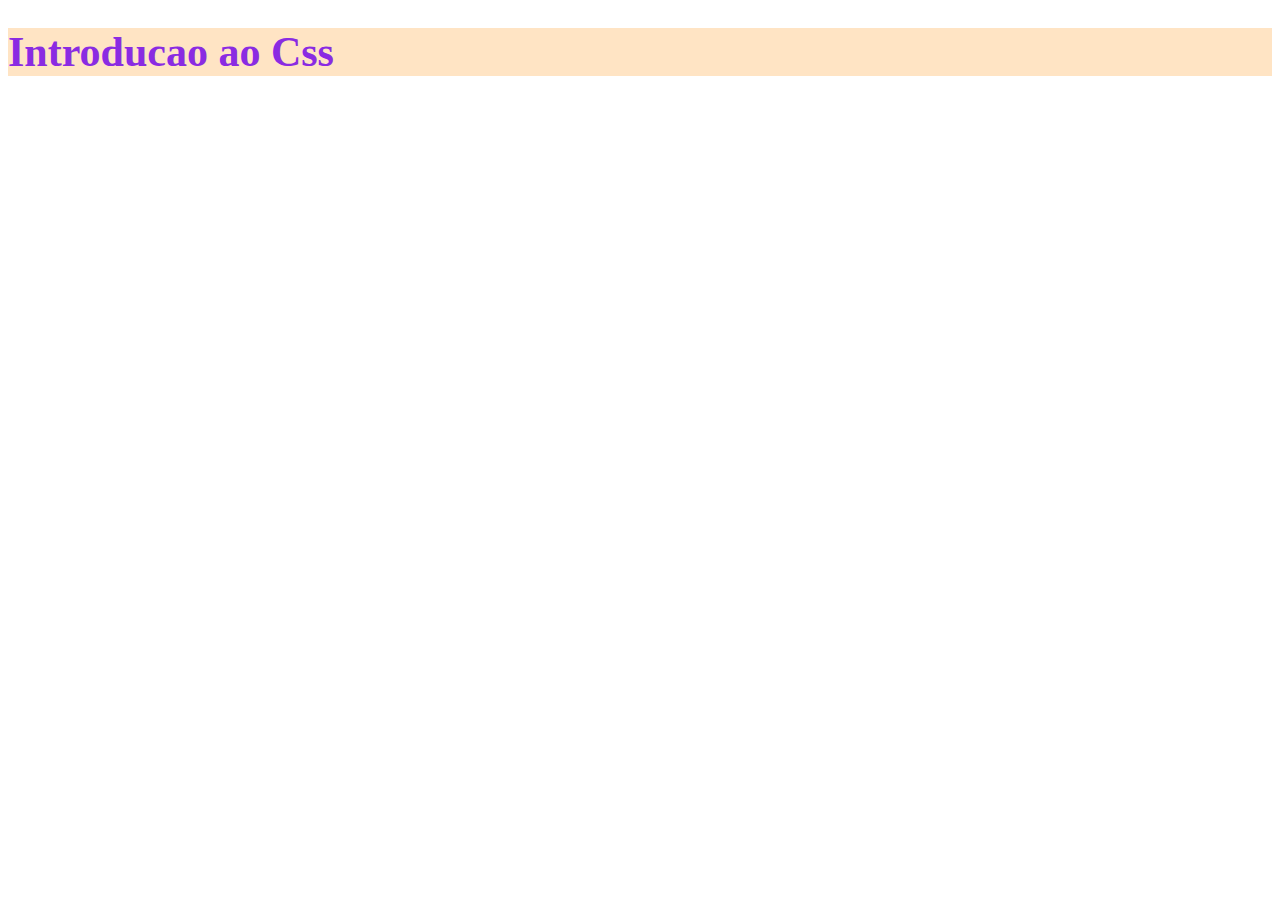
<file: Aula01/index.html>
<!DOCTYPE html>
<html lang="pt-br">
<head>
    <meta charset="UTF-8">
    <meta name="viewport" content="width=device-width, initial-scale=1.0">
    <title>Introducao ao Css</title>

    <!-- Usando o css em um arquivo externo -->
     <link rel="stylesheet" href="style.css">

    <!-- Usando a tag Style direto no Head do html. -->
    <!-- <style>
        h1{
            color: blueviolet; 
            background-color: bisque;
            font-size: 42px;
            font-weight: 900;
        }
    </style> -->

</head>
<body>

    <!--  Usando o Css de forma inline -->
    <!-- <h1 style="color: blueviolet; font-size: 42px;">Introducao ao Css</h1> -->

    <h1>Introducao ao Css</h1>
    




</body>
</html>
</file>
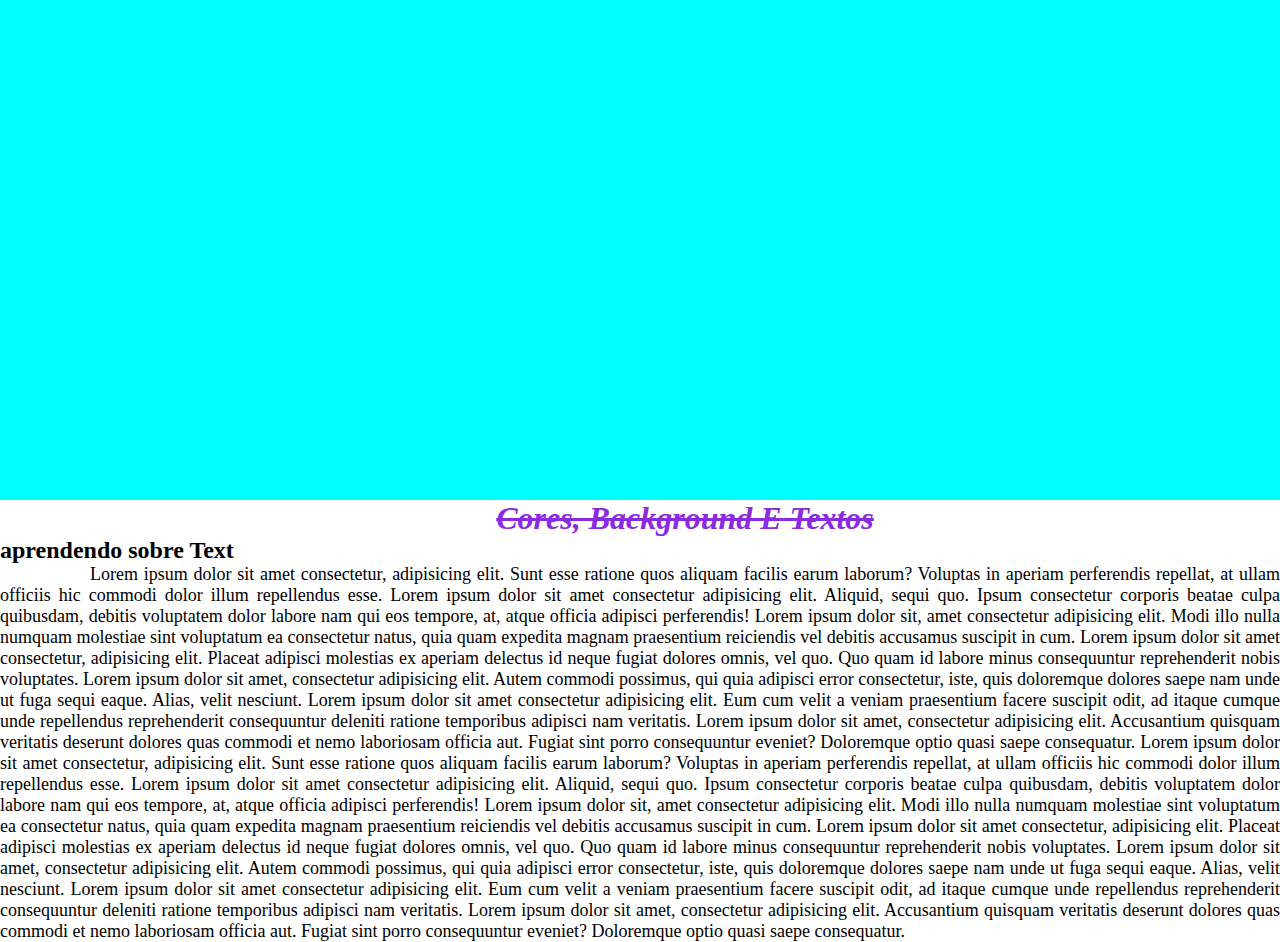
<file: Aula02/index.html>
<!DOCTYPE html>
<html lang="pt-br">
<head>
    <meta charset="UTF-8">
    <meta name="viewport" content="width=device-width, initial-scale=1.0">
    <link rel="stylesheet" href="style.css">
    <title>Cores, background e textos</title>
</head>
<body>

    <div class="bg"></div>

    <h1>Cores, background e textos</h1>
    <h2>aprendendo sobre Text</h2>

    <p>Lorem ipsum dolor sit amet consectetur, adipisicing elit. Sunt esse ratione quos aliquam facilis earum laborum? Voluptas in aperiam perferendis repellat, at ullam officiis hic commodi dolor illum repellendus esse.
    Lorem ipsum dolor sit amet consectetur adipisicing elit. Aliquid, sequi quo. Ipsum consectetur corporis beatae culpa quibusdam, debitis voluptatem dolor labore nam qui eos tempore, at, atque officia adipisci perferendis!
    Lorem ipsum dolor sit, amet consectetur adipisicing elit. Modi illo nulla numquam molestiae sint voluptatum ea consectetur natus, quia quam expedita magnam praesentium reiciendis vel debitis accusamus suscipit in cum.
    Lorem ipsum dolor sit amet consectetur, adipisicing elit. Placeat adipisci molestias ex aperiam delectus id neque fugiat dolores omnis, vel quo. Quo quam id labore minus consequuntur reprehenderit nobis voluptates.
    Lorem ipsum dolor sit amet, consectetur adipisicing elit. Autem commodi possimus, qui quia adipisci error consectetur, iste, quis doloremque dolores saepe nam unde ut fuga sequi eaque. Alias, velit nesciunt.
    Lorem ipsum dolor sit amet consectetur adipisicing elit. Eum cum velit a veniam praesentium facere suscipit odit, ad itaque cumque unde repellendus reprehenderit consequuntur deleniti ratione temporibus adipisci nam veritatis.
    Lorem ipsum dolor sit amet, consectetur adipisicing elit. Accusantium quisquam veritatis deserunt dolores quas commodi et nemo laboriosam officia aut. Fugiat sint porro consequuntur eveniet? Doloremque optio quasi saepe consequatur.
    Lorem ipsum dolor sit amet consectetur, adipisicing elit. Sunt esse ratione quos aliquam facilis earum laborum? Voluptas in aperiam perferendis repellat, at ullam officiis hic commodi dolor illum repellendus esse.
    Lorem ipsum dolor sit amet consectetur adipisicing elit. Aliquid, sequi quo. Ipsum consectetur corporis beatae culpa quibusdam, debitis voluptatem dolor labore nam qui eos tempore, at, atque officia adipisci perferendis!
    Lorem ipsum dolor sit, amet consectetur adipisicing elit. Modi illo nulla numquam molestiae sint voluptatum ea consectetur natus, quia quam expedita magnam praesentium reiciendis vel debitis accusamus suscipit in cum.
    Lorem ipsum dolor sit amet consectetur, adipisicing elit. Placeat adipisci molestias ex aperiam delectus id neque fugiat dolores omnis, vel quo. Quo quam id labore minus consequuntur reprehenderit nobis voluptates.
    Lorem ipsum dolor sit amet, consectetur adipisicing elit. Autem commodi possimus, qui quia adipisci error consectetur, iste, quis doloremque dolores saepe nam unde ut fuga sequi eaque. Alias, velit nesciunt.
    Lorem ipsum dolor sit amet consectetur adipisicing elit. Eum cum velit a veniam praesentium facere suscipit odit, ad itaque cumque unde repellendus reprehenderit consequuntur deleniti ratione temporibus adipisci nam veritatis.
    Lorem ipsum dolor sit amet, consectetur adipisicing elit. Accusantium quisquam veritatis deserunt dolores quas commodi et nemo laboriosam officia aut. Fugiat sint porro consequuntur eveniet? Doloremque optio quasi saepe consequatur.
    </p>


    
</body>
</html>
</file>
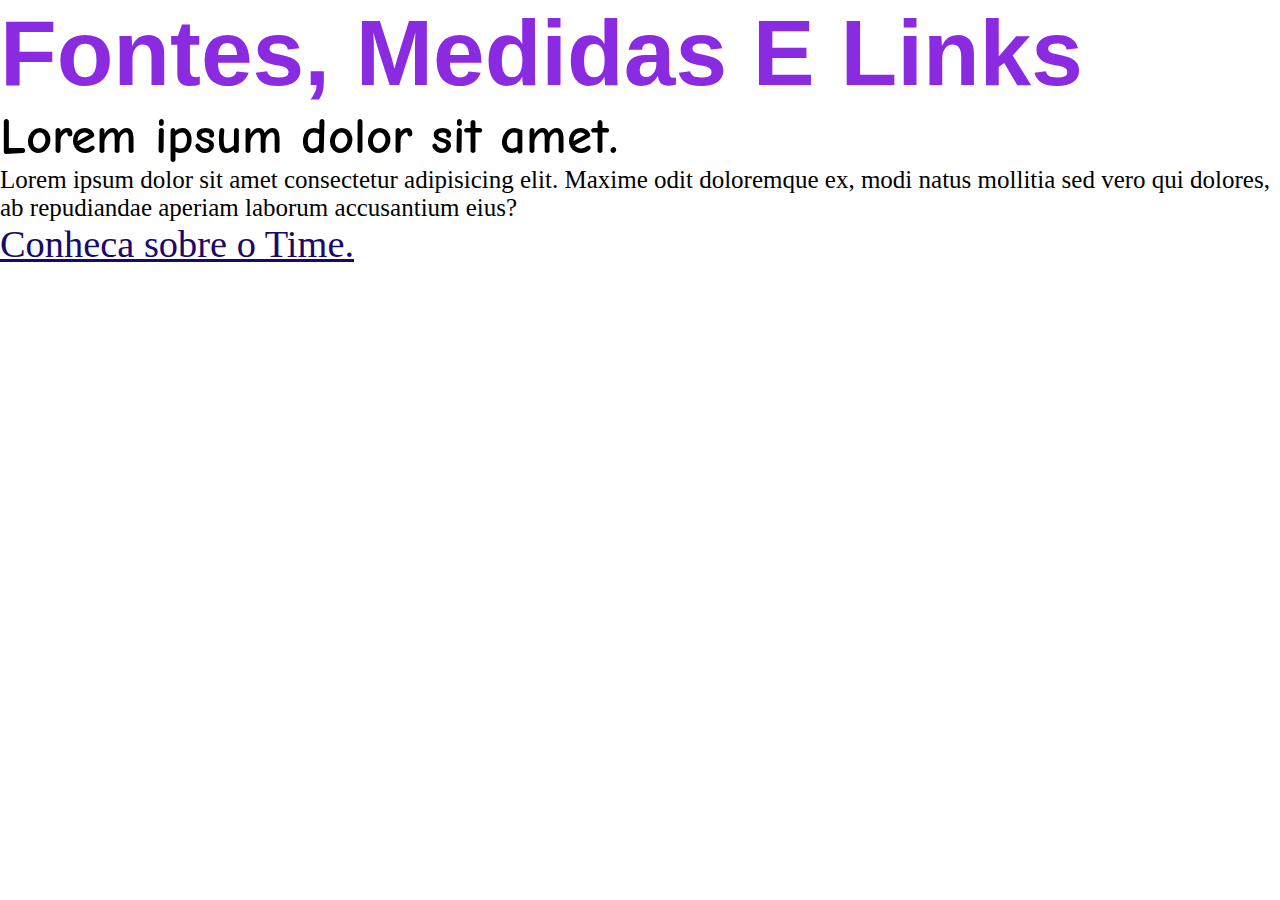
<file: Aula03/index.html>
<!DOCTYPE html>
<html lang="pt-br">
<head>
    <meta charset="UTF-8">
    <meta name="viewport" content="width=device-width, initial-scale=1.0">

    <!-- Links de fontes do google family Comic Neue -->
    <link rel="preconnect" href="https://fonts.googleapis.com">
    <link rel="preconnect" href="https://fonts.gstatic.com" crossorigin>
    <link href="https://fonts.googleapis.com/css2?family=Comic+Neue:ital,wght@0,300;0,400;0,700;1,300;1,400;1,700&display=swap" rel="stylesheet">

    <!-- Link arquivo stile.css -->
    <link rel="stylesheet" href="style.css">

    <title>Fontes, medidas e links</title>
</head>
<body>
    <h1>Fontes, medidas e links</h1>

    <h2>Lorem ipsum dolor sit amet.</h2>

    <p>Lorem ipsum dolor sit amet consectetur adipisicing elit. Maxime odit doloremque ex, modi natus mollitia sed vero qui dolores, ab repudiandae aperiam laborum accusantium eius?</p>

    <a href="time.html">Conheca sobre o Time.</a>
    
</body>
</html>
</file>
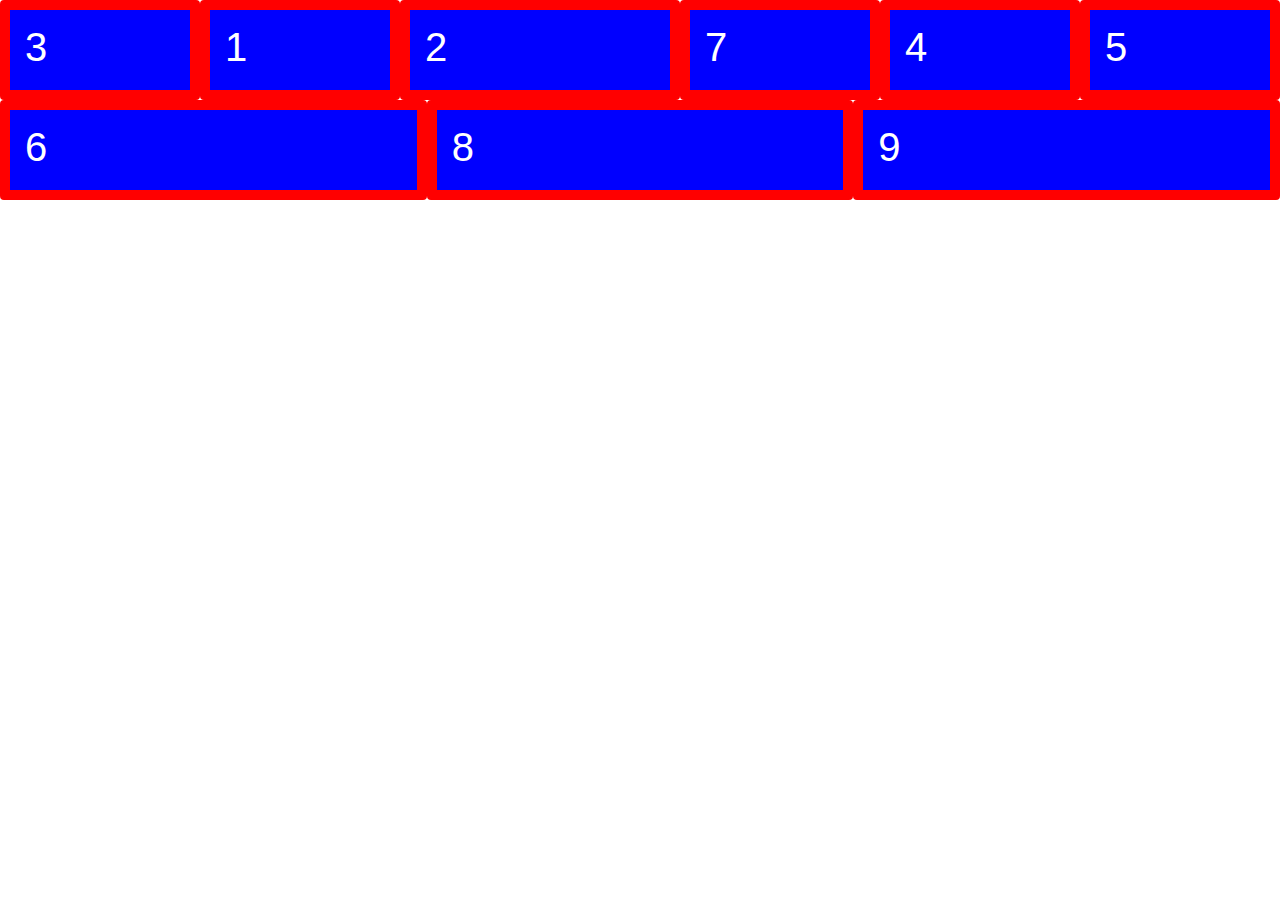
<file: Aula06/index.html>
<!DOCTYPE html>
<html lang="pt-br">
<head>
    <meta charset="UTF-8">
    <meta name="viewport" content="width=device-width, initial-scale=1.0">
    <link rel="stylesheet" href="style.css">
    <title>Flexbox e alinhamentos</title>
</head>
<body>
    <main>
        <div class="boxes">
            <div class="box">1</div>
            <div class="box">2</div>
            <div class="box">3</div>
            <div class="box">4</div>
            <div class="box">5</div>
            <div class="box">6</div>
            <div class="box">7</div>
            <div class="box">8</div>
            <div class="box">9</div>
        </div>
    </main>
    
</body>
</html>
</file>
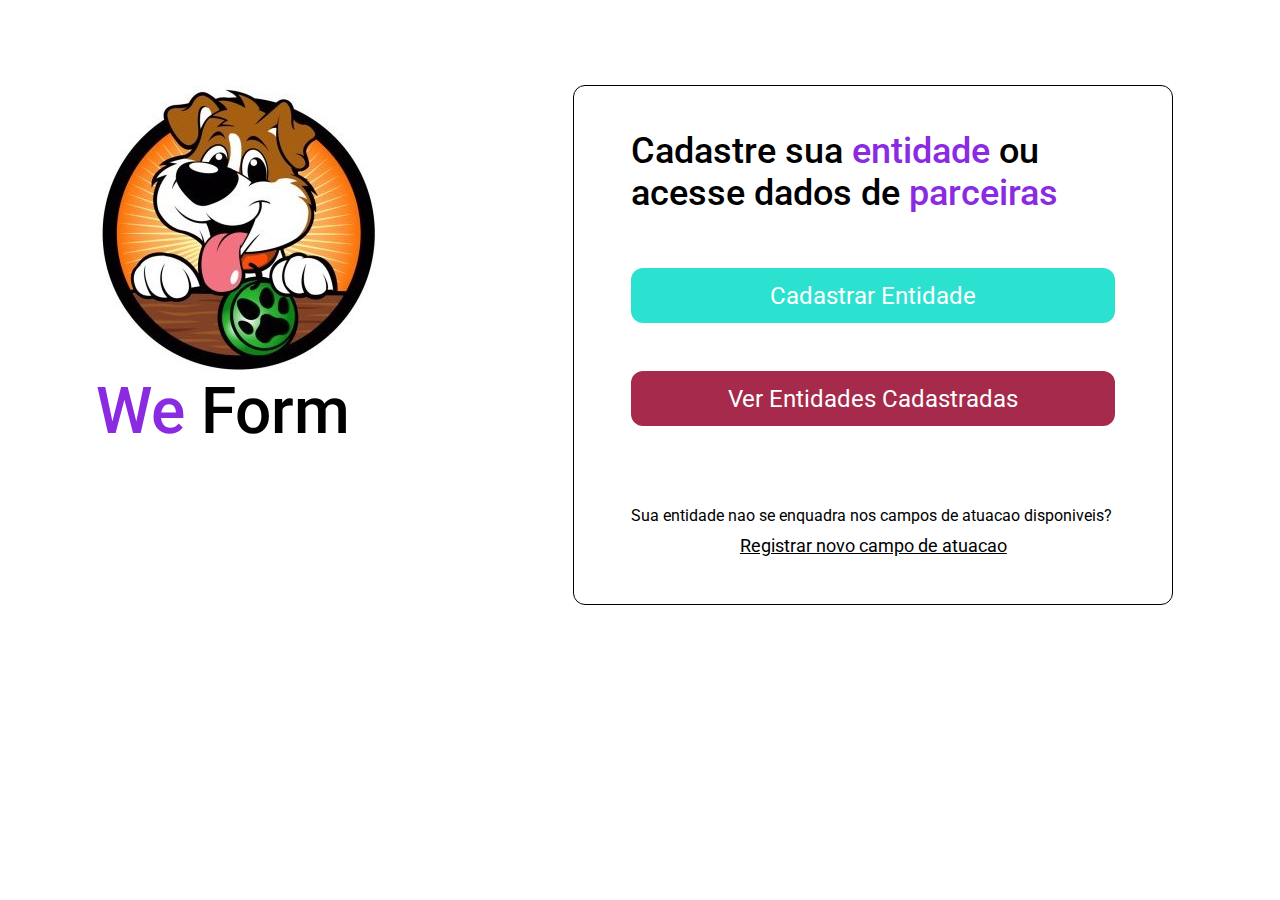
<file: Aula09/index.html>
<!DOCTYPE html>
<html lang="pt-br">
<head>
    <meta charset="UTF-8">
    <meta name="viewport" content="width=device-width, initial-scale=1.0">

    <!-- Link GoogleFonts -->
    <link rel="preconnect" href="https://fonts.googleapis.com">
    <link rel="preconnect" href="https://fonts.gstatic.com" crossorigin>
    <link href="https://fonts.googleapis.com/css2?family=Roboto:ital,wght@0,100;0,300;0,400;0,500;0,700;0,900;1,100;1,300;1,400;1,500;1,700;1,900&display=swap" rel="stylesheet">

    <!-- Link CSS -->
    <link rel="stylesheet" href="style.css">
    <title>Criando um projeto</title>
</head>
<body>
    <div class="content">
        <aside>
            <img src="assets/hero.jpg" alt="" srcset="">
            <h1> <span>We </span> Form </h1>
        </aside>

        <main>
            <h2>Cadastre sua <span>entidade</span> ou acesse dados de <span>parceiras</span></h2>

            <div class="actions">
                <a href="">Cadastrar Entidade</a>
                <a href="">Ver Entidades Cadastradas</a>
            </div>
            <footer>
                <p>Sua entidade nao se enquadra nos campos de atuacao disponiveis?</p>
                <a href="">Registrar novo campo de atuacao</a>
            </footer>
        </main>

    </div>
</body>
</html>
</file>
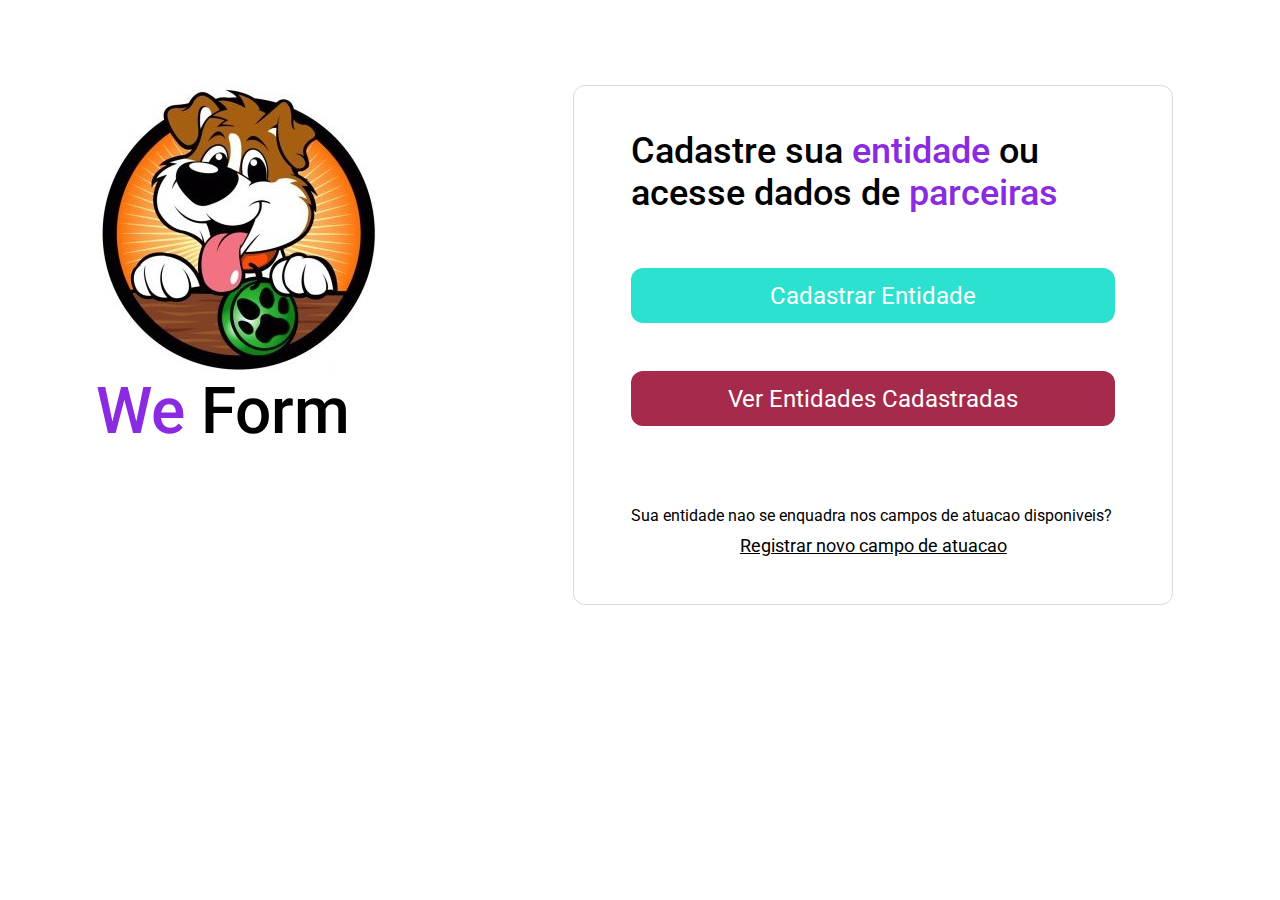
<file: Aula10/index.html>
<!DOCTYPE html>
<html lang="pt-br">
<head>
    <meta charset="UTF-8">
    <meta name="viewport" content="width=device-width, initial-scale=1.0">

    <!-- Link GoogleFonts -->
    <link rel="preconnect" href="https://fonts.googleapis.com">
    <link rel="preconnect" href="https://fonts.gstatic.com" crossorigin>
    <link href="https://fonts.googleapis.com/css2?family=Roboto:ital,wght@0,100;0,300;0,400;0,500;0,700;0,900;1,100;1,300;1,400;1,500;1,700;1,900&display=swap" rel="stylesheet">

    <!-- Link Fontawesome -->
     <link href="assets/fontawesome/css/all.css">

    <!-- Link CSS -->
    <link rel="stylesheet" href="style.css">
    <title>Criando um projeto</title>
</head>
<body>
    <div class="content">
        <aside>
            <img src="assets/hero.jpg" alt="" srcset="">
            <h1> <span>We </span> Form </h1>
        </aside>

        <main>
            <h2>Cadastre sua <span>entidade</span> ou acesse dados de <span>parceiras</span></h2>

            <div class="actions">
                <a href="cadastroEntidade.html">Cadastrar Entidade</a>
                <a href="">Ver Entidades Cadastradas</a>
            </div>
            <footer>
                <p>Sua entidade nao se enquadra nos campos de atuacao disponiveis?</p>
                <a href="">Registrar novo campo de atuacao</a>
            </footer>
        </main>

    </div>
</body>
</html>
</file>
<file: Aula01/style.css>
h1{
    color: blueviolet; 
    background-color: bisque;
    font-size: 42px;
    font-weight: 900;
}
</file>
<file: Aula02/style.css>
*{
    margin: 0;
    padding: 0;
}



h1{
    color:blueviolet;
    font-size: 96;
    font-weight: 900;
    font-style: italic;
    text-decoration: line-through;
    text-transform: capitalize;
    text-align: center;
    text-indent: 90px;

}

h2{

}

.bg{
    height: 500px;
    width: 100%;
    background-color: aqua;
    background-image: url("https://images.unsplash.com/photo-1708660575990-101db3b00294?q=80&w=1974&auto=format&fit=crop&ixlib=rb-4.0.3&ixid=M3wxMjA3fDB8MHxwaG90by1wYWdlfHx8fGVufDB8fHx8fA%3D%3D");
    background-size: cover;
    background-repeat: no-repeat;
    background-position: center;
    background-attachment: fixed;
}

p{
    font-size: 18px;
    text-align: justify;
    text-indent: 90px;


}
</file>
<file: Aula03/style.css>
* {
    margin: 0;
    padding: 0;
}

:root {
    font-size: 62,5%;
}

h1, h2, h3, h4, h5, h6 {
    font-family: Arial, Helvetica, sans-serif;
}

h1 {
    color: blueviolet;
    font-size: 5.8rem;
    font-weight: 900px;
    text-transform:capitalize;
    text-align: left;
    font-family: Arial, Helvetica, sans-serif;
      
}

h2 {
    font-family: "Comic Neue", cursive;  
    font-size: 3.2rem;
}

p {
    font-size: 25px;
}


a {
    font-size: 2.4rem;
    color: rgb(26, 8, 108);
}

a:visited {
    color: brown;
}
a:hover {
    color: aqua;
}
</file>
<file: Aula06/style.css>
* {
    margin: 0;
    padding: 0;
    box-sizing: border-box;
}

:root {
    font-size: 62.5%;
}

body {
    font-family: Arial, Helvetica, sans-serif;
    font-size: 1.8rem;
}

main {
    /* padding: 7rem 0; */
}

h1 {
    color: blueviolet;
    font-weight: 900;
    text-transform: capitalize;
    text-align: center;
    font-size: 4.6rem;
}


p {
    font-size: 1.8rem;
    text-align: justify;
}

.boxes {
    /* height: calc(100vh - 7*2rem); */
    position: relative;
    display: flex;
    /* flex-direction: row; */
    /* flex-direction: column; */
    flex-wrap: wrap;
    flex-flow: row wrap;
    justify-items: center;
    justify-content: center;
    align-items: center;
    align-content: center;

    justify-content: space-between;
    justify-content: space-evenly;
    justify-content: space-around;

    justify-content: flex-start;

    gap: 0rem 5 rem;
    
}

.box {
    min-height: 10rem;
    min-width: 20rem;
    padding: 1.5rem;
    border: 10px solid red;
    border-radius: 0.4rem;
    background-color: blue;
    color: white;
    font-size: 4rem;
    display: inline-block;

    order: 10;

    flex-basis: 30%;
    flex-basis: calc(33.33% - 1.5rem) ;

    flex: 1;
    display: flex;

}




.box:nth-child(1){
    order: 1;
}
.box:nth-child(2){
    order: 2;
    flex: 2;
}
.box:nth-child(3){
    order: 0;
}
.box:nth-child(7){
    /* coloca o box 7 no lugar do box 3 */
    order: 3;
}
</file>
<file: Aula09/style.css>
* {
    margin: 0;
    padding: 0;
    box-sizing: border-box;
}

:root {
    font-size: 62.5%;
}

body {
    font-family: "Roboto", sans-serif;
    font-size: 1.4rem;
}

.content {
    display: grid;
    grid-template-areas: 
    ". . . . ."
    ". hero . form ."
    ". hero . form ."
    ". . . . ."
    ;
    gap: 8.5rem;
}

main {
    grid-area: form;
}

aside {
    grid-area: hero;
}




aside h1 {
    font-size: 64px;
    font-weight: 500;
    line-height: 75px;
}

aside h1 span, main h2 span {
    color: blueviolet;
}


main {
    width: 60rem;
    height: 52rem;
    border: 0.1rem solid rgb(0, 0, 0.95);
    padding: 4.4rem 5.7rem;
    border-radius: 1.2rem;

}

main h2 {
    max-width: 43rem;
    font-size: 3.6rem;
    font-weight: 500;
}
main .actions {
    display: flex;
    flex-flow: column wrap;
}

main .actions a {
    border-radius: 1.2rem;
    text-decoration: none;
    height: 5.5rem;
    font-size: 2.4rem;
    background-color: rgb(43, 226, 208);
    color: #fff;

    display: flex;
    justify-content: center;
    align-items: center;
    margin-top: 5.4rem;
}

main .actions a + a {
    background-color: rgb(165, 42, 75);
    margin-top: 4.8rem;
}

main footer p {
    margin-top: 8rem;
    font-size: 1.6rem;
}

main footer a {
    margin-top: 1rem;
    font-size: 1.8rem;
    display: block;
    text-align: center;
    color: black;
}
</file>
<file: Aula10/style.css>
* {
    margin: 0;
    padding: 0;
    box-sizing: border-box;
}

:root {
    font-size: 62.5%;
    --defalt-border: 0.1rem solid rgb(0, 0, 0, 0.15);
    --defalt-border-radius: 1.2rem;
}

body {
    font-family: "Roboto", sans-serif;
    font-size: 1.4rem;
}

.content {
    display: grid;
    grid-template-areas: 
    ". . . . ."
    ". hero . form ."
    ". hero . form ."
    ". . . . ."
    ;
    gap: 8.5rem;
}

main {
    grid-area: form;
}

aside {
    grid-area: hero;
}




aside h1 {
    font-size: 64px;
    font-weight: 500;
    line-height: 75px;
}

aside h1 span, main h2 span {
    color: blueviolet;
}


main {
    width: 60rem;
    height: 52rem;
    border: var(--defalt-border);
    padding: 4.4rem 5.7rem;
    border-radius: var(--defalt-border-radius);
    position: relative;

}

main h2 {
    max-width: 43rem;
    font-size: 3.6rem;
    font-weight: 500;
}
main .actions {
    display: flex;
    flex-flow: column wrap;
}

main .actions a {
    border-radius: var(--defalt-border-radius);
    text-decoration: none;
    height: 5.5rem;
    font-size: 2.4rem;
    background-color: rgb(43, 226, 208);
    color: #fff;

    display: flex;
    justify-content: center;
    align-items: center;
    margin-top: 5.4rem;
}

main .actions a + a {
    background-color: rgb(165, 42, 75);
    margin-top: 4.8rem;
}

main header {
    display: flex;
    align-items: center;
    gap: 1.8rem;
}

main header i {
    font-size: 2.5rem;
    color: rgb(165, 42, 75);;
}


main footer p {
    margin-top: 8rem;
    font-size: 1.6rem;
}

main footer a {
    margin-top: 1rem;
    font-size: 1.8rem;
    display: block;
    text-align: center;
    color: black;
}

main form {
    margin-top: 1.6rem;
}

main form label {
    font-size: 1.8rem;
    font-weight: 400;
    text-transform: lowercase;
    margin-bottom: 1rem;
    display: block;
}



main form :is(input, select) {
    width: 489px;
    height: 5.5rem;
    display: block;

    background: white;
    border: var(--defalt-border);
    border-radius: var(--defalt-border-radius);
}

main form select {
    appearance: none;
}

main form .select-div {
    position: relative;
}

main form .select-div::after {
    top: 1.6rem;
    right: 1.6rem;
    font-size: 2.2rem;
    content: "";
    font-family: "Font Awesome 6 Free";
    font-weight: 600;
    position: absolute;
    z-index: 1;
    color: rgb(43, 226, 208);
}

main form .points {
    position: relative;
}

main form input + button {
    position: absolute;
    right: -3.8rem;
    top: calc(2.7rem + 2.3rem);
    background-color: transparent;
    border: none;
    color: rgb(43, 226, 208);
    font-size: 2.4rem;
    cursor: pointer;
}
</file>
